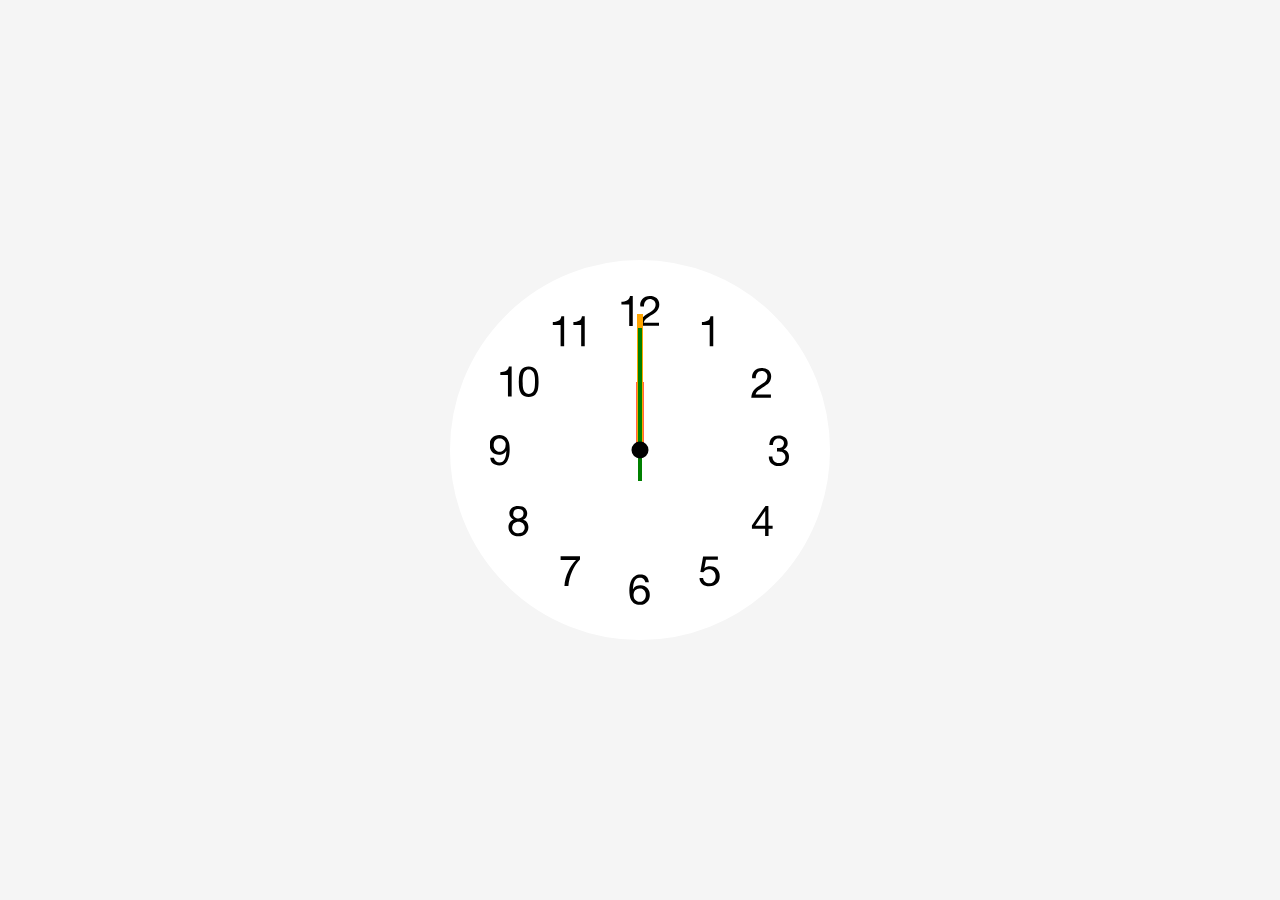
<file: 02 - JS and CSS Clock/index.html>
<!DOCTYPE html>
<html lang="en">
<head>
  <meta charset="UTF-8">
  <title>JS + CSS Clock</title>
  <link rel="icon" href="https://fav.farm/🔥" />
  <link rel="stylesheet" href="./style.css">
  <script src="./index.js"></script>
</head>
<body>


    <div class="clock">
      <div class="hours-countainer">
        <div class="hour-hand"></div>
      </div>
      <div class="minutes-countainer">
        <div class="minute-hand"></div>
      </div>
      <div class="seconds-countainer">
        <div class="second-hand"></div>
      </div>

      </div>
    </div>

  <script>


  </script>
</body>
</html>
</file>
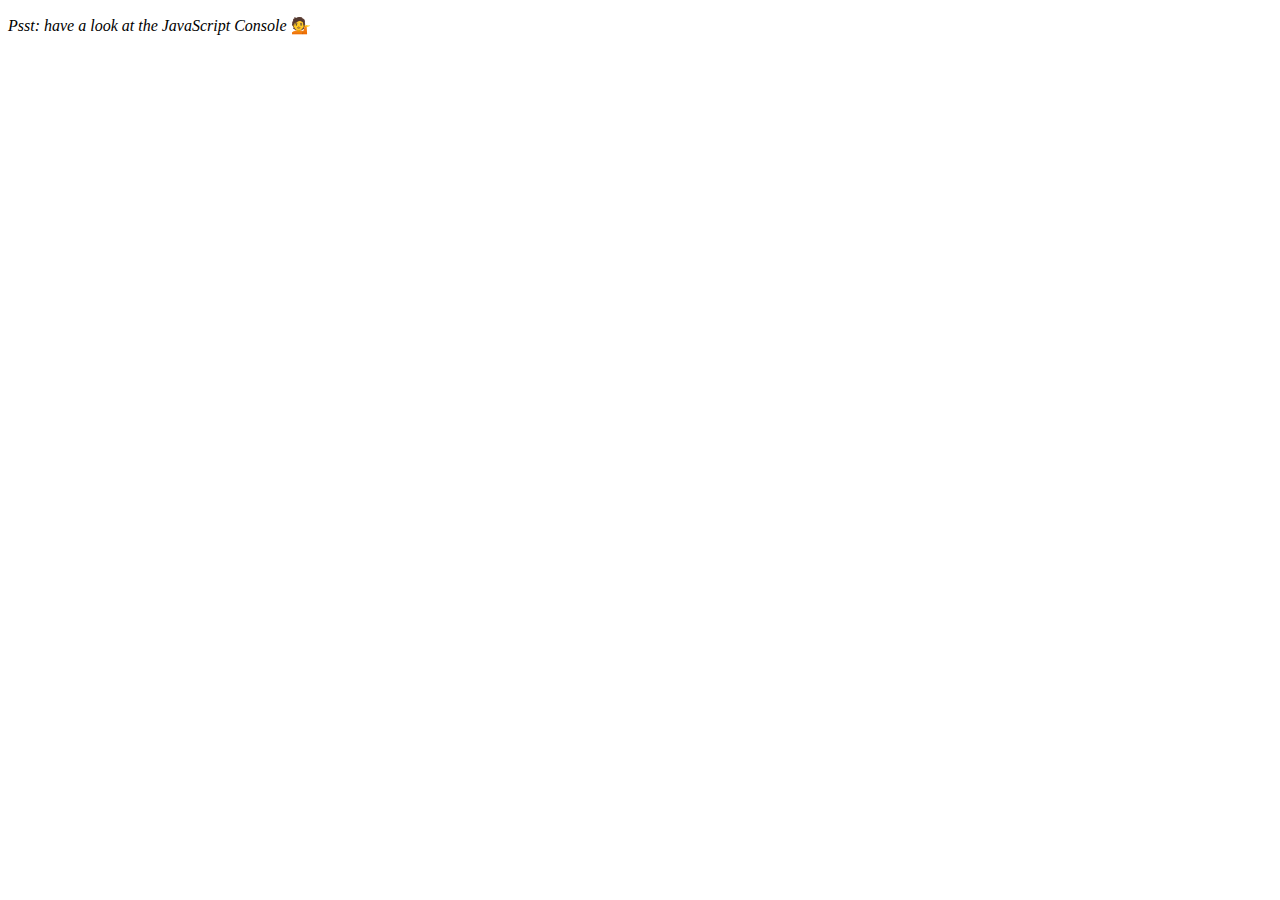
<file: 04 - Array Cardio Day 1/index.html>
<!DOCTYPE html>
<html lang="en">
<head>
  <meta charset="UTF-8">
  <title>Array Cardio 💪</title>
  <link rel="icon" href="https://fav.farm/🔥" />
</head>
<body>
  <p><em>Psst: have a look at the JavaScript Console</em> 💁</p>
  <script>

    const inventors = [
      { first: 'Albert', last: 'Einstein', year: 1879, passed: 1955 },
      { first: 'Isaac', last: 'Newton', year: 1643, passed: 1727 },
      { first: 'Galileo', last: 'Galilei', year: 1564, passed: 1642 },
      { first: 'Marie', last: 'Curie', year: 1867, passed: 1934 },
      { first: 'Johannes', last: 'Kepler', year: 1571, passed: 1630 },
      { first: 'Nicolaus', last: 'Copernicus', year: 1473, passed: 1543 },
      { first: 'Max', last: 'Planck', year: 1858, passed: 1947 },
      { first: 'Katherine', last: 'Blodgett', year: 1898, passed: 1979 },
      { first: 'Ada', last: 'Lovelace', year: 1815, passed: 1852 },
      { first: 'Sarah E.', last: 'Goode', year: 1855, passed: 1905 },
      { first: 'Lise', last: 'Meitner', year: 1878, passed: 1968 },
      { first: 'Hanna', last: 'Hammarström', year: 1829, passed: 1909 }
    ];

    const people = [
      'Bernhard, Sandra', 'Bethea, Erin', 'Becker, Carl', 'Bentsen, Lloyd', 'Beckett, Samuel', 'Blake, William', 'Berger, Ric', 'Beddoes, Mick', 'Beethoven, Ludwig',
      'Belloc, Hilaire', 'Begin, Menachem', 'Bellow, Saul', 'Benchley, Robert', 'Blair, Robert', 'Benenson, Peter', 'Benjamin, Walter', 'Berlin, Irving',
      'Benn, Tony', 'Benson, Leana', 'Bent, Silas', 'Berle, Milton', 'Berry, Halle', 'Biko, Steve', 'Beck, Glenn', 'Bergman, Ingmar', 'Black, Elk', 'Berio, Luciano',
      'Berne, Eric', 'Berra, Yogi', 'Berry, Wendell', 'Bevan, Aneurin', 'Ben-Gurion, David', 'Bevel, Ken', 'Biden, Joseph', 'Bennington, Chester', 'Bierce, Ambrose',
      'Billings, Josh', 'Birrell, Augustine', 'Blair, Tony', 'Beecher, Henry', 'Biondo, Frank'
    ];
    
    // Array.prototype.filter()
    // 1. Filter the list of inventors for those who were born in the 1500's
    const born1500 = inventors.filter(p => p.year>1500 && p.year < 1600)
    console.log(born1500)

    // Array.prototype.map()
    // 2. Give us an array of the inventors first and last names
    const names = inventors.map(p => [p.first, p.last])
    console.log(names)

    // Array.prototype.sort()
    // 3. Sort the inventors by birthdate, oldest to youngest
    inventors.sort((a, b)=> a.year - b.year)
    console.log(inventors)

    // Array.prototype.reduce()
    // 4. How many years did all the inventors live all together?

    // const s = inventors.reduce((acc, p) =>{
    //   return p.year > acc.year ? p : acc
    // })
    // const e = inventors.reduce((acc, p) =>{
    //   return p.passed < acc.passed ? p : acc
    // })
    // const shared = e.passed - s.year
    // shared >= 0 ? console.log(shared) : console.log(0)

    const total = inventors.reduce((acc, p) => {
      cur = p.passed - p.year
      return acc + cur
    },0)

    console.log(total)

    // 5. Sort the inventors by years lived
    inventors.sort((a, b) => {
      const m = a.passed - a.year;
      const n = b.passed - b.year;
      return m-n
    })
    console.log(inventors)



    // 6. create a list of Boulevards in Paris that contain 'de' anywhere in the name
    // https://en.wikipedia.org/wiki/Category:Boulevards_in_Paris

    // const category = document.querySelector('.mw-category');
    // const links = Array.from(category.querySelectorAll('a'))
    // const de = links.map(link => link.textContent).filter(
    //   name => name.includes('de')
    // )
    // console.log(de);


    // 7. sort Exercise
    // Sort the people alphabetically by last name
    function getLastName(nameStr) {
      return nameStr.split(", ")[1];
    }

    people.sort((a, b) => {
      const x = getLastName(a);
      const y = getLastName(b);
      return x <= y ? -1 : 1 ;
    })
    console.log(people)
    // 8. Reduce Exercise
    // Sum up the instances of each of these
    const data = ['car', 'car', 'truck', 'truck', 'bike', 'walk', 'car', 'van', 'bike', 'walk', 'car', 'van', 'car', 'truck' ];

    const count = {}
    for (const k of data) {
      count[k] = (count[k] || 0) + 1
    }
    console.log(count)
  </script>
</body>
</html>
</file>
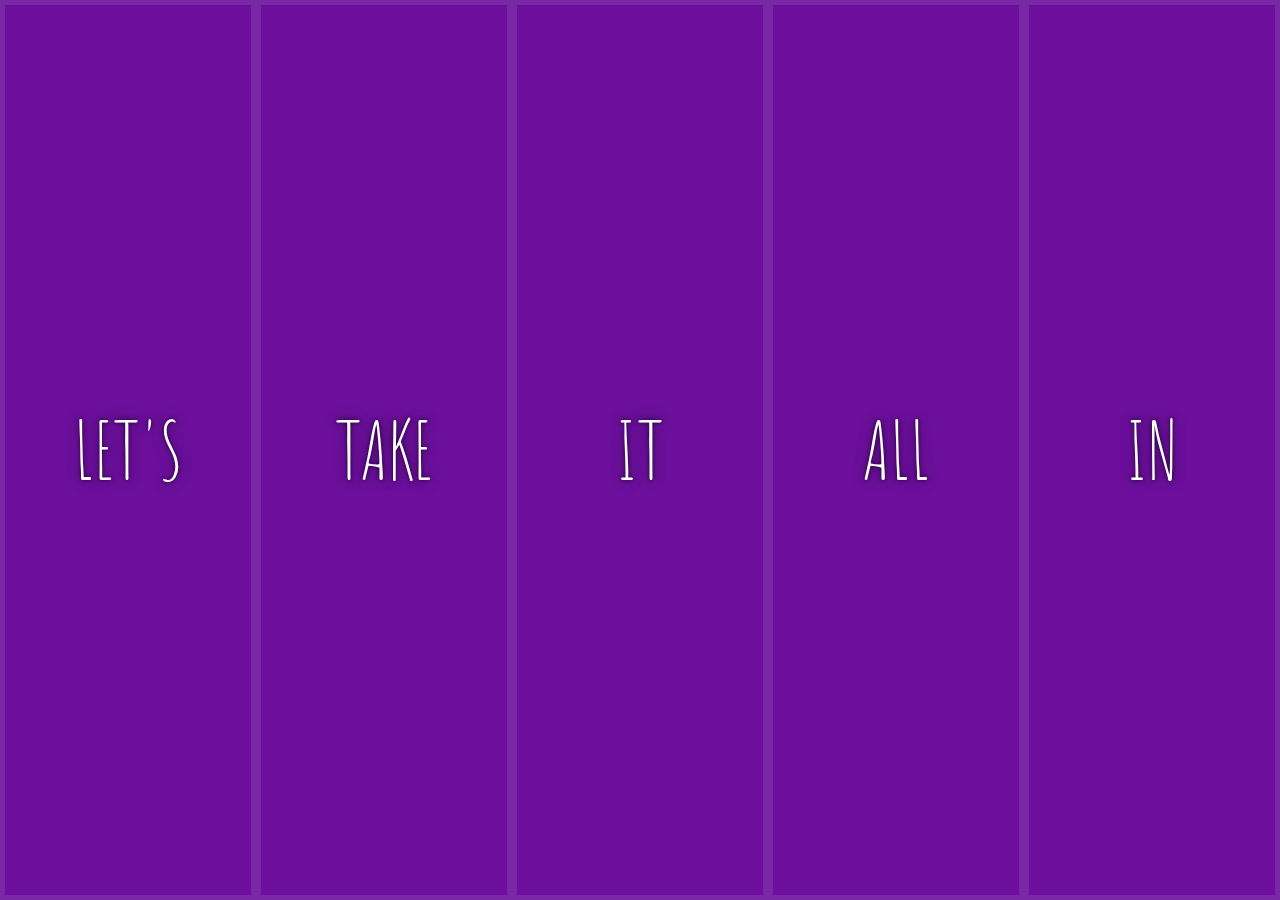
<file: 05 - Flex Panel Gallery/index.html>
<!DOCTYPE html>
<html lang="en">
<head>
  <meta charset="UTF-8">
  <title>Flex Panels 💪</title>
  <link href='https://fonts.googleapis.com/css?family=Amatic+SC' rel='stylesheet' type='text/css'>
  <link rel="icon" href="https://fav.farm/🔥" />
  <link rel="stylesheet" href="styles.css">
  <script src="./index.js"></script>
</head>
<body>
  
  <div class="panels">
    <div class="panel panel1">
      <p>Hey</p>
      <p>Let's</p>
      <p>Dance</p>
    </div>
    <div class="panel panel2">
      <p>Give</p>
      <p>Take</p>
      <p>Receive</p>
    </div>
    <div class="panel panel3">
      <p>Experience</p>
      <p>It</p>
      <p>Today</p>
    </div>
    <div class="panel panel4">
      <p>Give</p>
      <p>All</p>
      <p>You can</p>
    </div>
    <div class="panel panel5">
      <p>Life</p>
      <p>In</p>
      <p>Motion</p>
    </div>
  </div>





</body>
</html>
</file>
<file: 02 - JS and CSS Clock/style.css>
/* Applied styles from https://cssanimation.rocks/clocks/ */

html {
  background: whitesmoke;
  background-size: cover;
  font-family: 'helvetica neue';
  text-align: center;
  font-size: 10px;
}

body {
  margin: 0;
  font-size: 2rem;
  display: flex;
  flex: 1;
  min-height: 100vh;
  align-items: center;
}

.clock {
  position: relative;
  width: 30rem;
  height: 30rem;
  border: 20px solid white;
  background: #fff url("./ios_clock.svg") no-repeat center;
  background-size: 88%;
  border-radius: 50%;
  margin: 50px auto;
  position: relative;
  padding: 2rem;

}

.clock:after {
  background: #000;
  border-radius: 50%;
  content: "";
  position: absolute;
  left: 50%;
  top: 50%;
  transform: translate(-50%, -50%);
  width: 5%;
  height: 5%;
  z-index: 10;
}

.minutes-container, .hours-container, .seconds-container {
  position: absolute;
  top: 0;
  right: 0;
  bottom: 0;
  left: 0;
}



.hour-hand {
  background: tomato;
  height: 20%;
  left: 48.75%;
  position: absolute;
  top: 30%;
  transition: all .5s;
  transform-origin: 50% 100%;
  width: 2.5%;
}

.minute-hand {
  background: orange;
  height: 40%;
  left: 49%;
  position: absolute;
  top: 10%;
  transform-origin: 50% 100%;
  width: 2%;
}

.second-hand {
  background: green;
  height: 45%;
  left: 49.5%;
  position: absolute;
  top: 14%;
  transform-origin: 50% 80%;
  width: 1%;
  z-index: 8;
}
</file>
<file: 05 - Flex Panel Gallery/styles.css>
html {
  box-sizing: border-box;
  background: #ffc600;
  font-family: 'helvetica neue';
  font-size: 20px;
  font-weight: 200;
}

body {
  margin: 0;
}

*, *:before, *:after {
  box-sizing: inherit;
}

.panels {
  display: flex;
  min-height: 100vh;
  overflow: hidden;
}

.panel {
  flex: 1;
  background: #6B0F9C;
  box-shadow: inset 0 0 0 5px rgba(255,255,255,0.1);
  color: white;
  text-align: center;
  align-items: center;
  /* Safari transitionend event.propertyName === flex */
  /* Chrome + FF transitionend event.propertyName === flex-grow */
  transition:
    font-size 0.7s cubic-bezier(0.61,-0.19, 0.7,-0.11),
    flex 0.7s cubic-bezier(0.61,-0.19, 0.7,-0.11),
    background 0.2s;
  font-size: 20px;
  background-size: cover;
  background-position: center;
  display: flex;
  flex-direction: column;
  justify-content: center;
  
}

.panel1 { background-image:url(https://source.unsplash.com/gYl-UtwNg_I/1500x1500); }
.panel2 { background-image:url(https://source.unsplash.com/rFKUFzjPYiQ/1500x1500); }
.panel3 { background-image:url(https://images.unsplash.com/photo-1465188162913-8fb5709d6d57?ixlib=rb-0.3.5&q=80&fm=jpg&crop=faces&cs=tinysrgb&w=1500&h=1500&fit=crop&s=967e8a713a4e395260793fc8c802901d); }
.panel4 { background-image:url(https://source.unsplash.com/ITjiVXcwVng/1500x1500); }
.panel5 { background-image:url(https://source.unsplash.com/3MNzGlQM7qs/1500x1500); }

/* Flex Children */
/* > direct children combinator */
.panel > * {
  flex:1 0 auto;
  margin: 0;
  width: 100%;
  transition: transform 0.5s;
  display: flex;
  align-items: center;
  justify-content: center;
}

/* Format first child of panel */
.panel > *:first-child { transform: translateY(-100%);}
.panel.open-active > *:first-child { transform: translateY(0);}
.panel > *:last-child { transform: translateY(100%);}
.panel.open-active > *:last-child { transform: translateY(0);}


.panel p {
  text-transform: uppercase;
  font-family: 'Amatic SC', cursive;
  text-shadow: 0 0 4px rgba(0, 0, 0, 0.72), 0 0 14px rgba(0, 0, 0, 0.45);
  font-size: 2em;
}

.panel p:nth-child(2) {
  font-size: 4em;
}

.panel.open {
  font-size: 40px;
  flex: 5;
}
</file>
